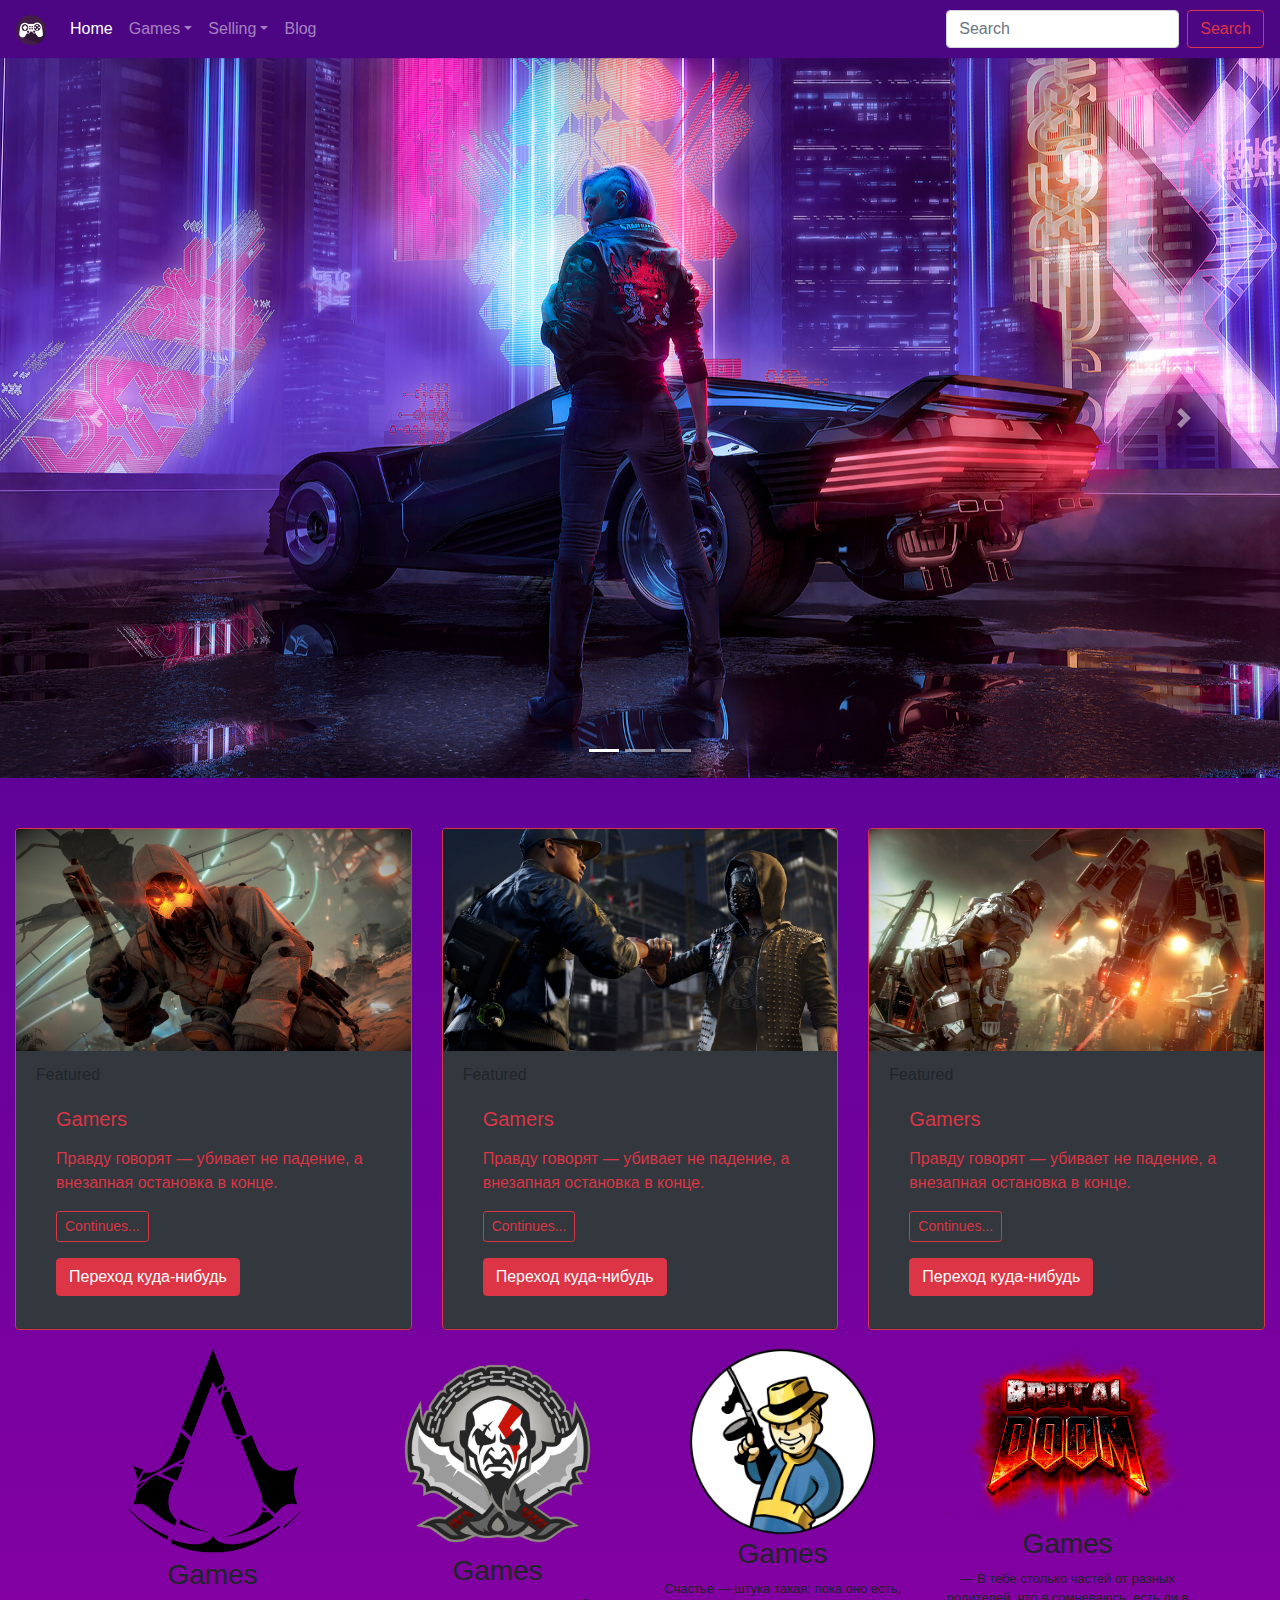
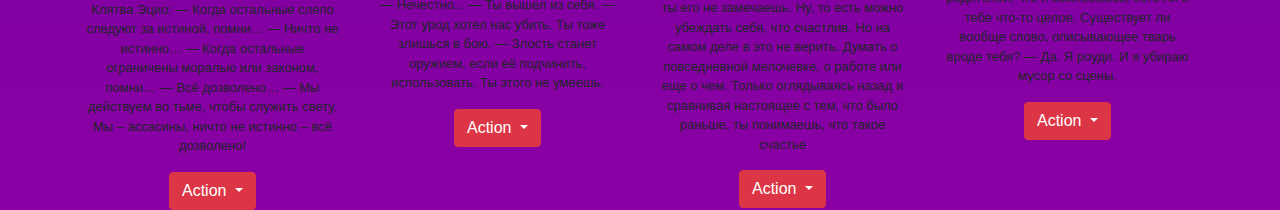
<file: bootstrap/index.html>
<!DOCTYPE html>
<html lang="en">
  <head>
    <!-- Required meta tags -->
    <meta charset="utf-8">
    <meta name="viewport" content="width=device-width, initial-scale=1, shrink-to-fit=no">

    <!-- Bootstrap CSS -->
    <link rel="stylesheet" href="https://stackpath.bootstrapcdn.com/bootstrap/4.3.1/css/bootstrap.min.css" integrity="sha384-ggOyR0iXCbMQv3Xipma34MD+dH/1fQ784/j6cY/iJTQUOhcWr7x9JvoRxT2MZw1T" crossorigin="anonymous">
    <link rel="stylesheet" href="gamestyle.css">
    <link rel="shortcut icon" href="../bootstrap/pictures/gameLoGopng.png" type="image/x-icon">
    <title>GamesStyle</title>
  </head>
  <body>
      <nav class="navbar navbar-expand-lg navbar-dark sticky-top" style="background-color: #4c0583;">
          <a href="#" class="navbar-brand">
              <img src="../bootstrap/pictures/gameLoGopng.png" width="30" height="30" alt="logo">
          </a>
          <button class="navbar-toggler" type="button" data-toggle="collapse" data-target="#navbarSupportedContent" 
          aria-controls="navbarSupportedContent" aria-expanded="false" aria-label="Toggle navigation">
            <span class="navbar-toggler-icon"></span>
          </button>
          <div class="collapse navbar-collapse" id="navbarSupportedContent">
              <ul class="navbar-nav mr-auto">
                  <li class="nav-item active">
                    <a href="#" class="nav-link">Home</a>
                  </li>
                <div class="dropdown">
                  <li class="nav-item">
                    <a href="#" class="nav-link dropdown-toggle" role="button" id="dropdownMenuLink" 
                    data-toggle="dropdown" aria-haspopup="true" aria-expanded="false">Games</a>
                    <div class="dropdown-menu" style="background-color: blueviolet;"ria-labelledby="dropdownMenuLink">
                      <a class="dropdown-item" href="#">Game</a>
                      <a class="dropdown-item" href="#">Production</a>
                      <a class="dropdown-item" href="#">Game Device</a>
                    </div>
                  </li>
                </div>
                <div class="dropdown">
                  <li class="nav-item">
                    <a href="#" class="nav-link dropdown-toggle" role="button" id="dropdownMenuLink" 
                    data-toggle="dropdown" aria-haspopup="true" aria-expanded="false">Selling</a>
                    <div class="dropdown-menu" style="background-color: blueviolet;" aria-labelledby="dropdownMenuLink">
                      <a class="dropdown-item" href="#">Sell</a>
                      <a class="dropdown-item" href="#">Selling</a>
                      <a class="dropdown-item" href="#">Something else here</a>
                    </div>
                  </li>
                </div>
                  <li class="nav-item">
                    <a href="#" class="nav-link" data-toggle="modal" data-target="#exampleModal">Blog</a>
                  </li>
              </ul>
              <form class="form-inline my-2 my-lg-0">
                  <input type="text" class="form-control mr-sm-2" placeholder="Search" aria-label="Search">
                  <button class="btn btn-outline-danger my-2 my-sm-0">Search</button>
              </form>
          </div>
      </nav>

      <div class="container-fluid p-0">
          <div id="carouselExampleIndicators" class="carousel slide" data-ride="carousel">
            <ol class="carousel-indicators">
                <li class="active" data-target="#carouselExampleIndicators" data-slide-to="0">  
                </li>
                <li data-target="#carouselExampleIndicators" data-slide-to="1">
                </li>
                <li data-target="#carouselExampleIndicators" data-slide-to="2">
                </li>
            </ol>
            <div class="carousel-inner" id = "carousel">
                <div class="carousel-item active">
                    <img src="../bootstrap/pictures/carousel/2077.jpg" alt="" class="d-block w-100">
                </div>
                <div class="carousel-item">
                    <img src="../bootstrap/pictures/carousel/godofwar.jpg" alt="" class="d-block w-100">
                </div>
                <div class="carousel-item">
                    <img src="../bootstrap/pictures/carousel/darksiders.jpg" alt="" class="d-block w-100">
                </div>
            </div>
            <a class="carousel-control-prev" href="#carouselExampleIndicators" role="button" data-slide="prev">
              <span class="carousel-control-prev-icon" aria-hidden="true"></span>
              <span class="sr-only">Previous</span>
            </a>
            <a class="carousel-control-next" href="#carouselExampleIndicators" role="button" data-slide="next">
              <span class="carousel-control-next-icon" aria-hidden="true"></span>
              <span class="sr-only">Next</span>
            </a>
          </div>
      </div>


  <div class="container-fluid">
    <div class="card-deck" style="margin-top: 50px;">
      <div class="card w-100 border-danger bg-dark mb-3">
        <img src="../bootstrap/pictures/carousel/1.jpg" class="card-img-top" alt="...">
        <div class="card-header">
          Featured
        <div class="card-body text-danger">
          <h5 class="card-title">Gamers</h5>
            <p class="card-text">
                <p>
                    Правду говорят — убивает не падение, а внезапная остановка в конце.
                </p>
                <button class="btn btn-outline-danger btn-sm" type="button" data-toggle="collapse" data-target="#multiCollapseExample1" aria-expanded="false" aria-controls="multiCollapseExample1">
                  Continues...
                </button>
            </p>
            <div class="collapse" id="multiCollapseExample1">
              <div class="card card-body border-danger">
                Anim pariatur cliche reprehenderit, enim eiusmod high life accusamus terry richardson ad squid. Nihil anim keffiyeh helvetica, craft beer labore wes anderson cred nesciunt sapiente ea proident.
              </div>
            </div>            
          <a href="#" class="btn btn-danger">Переход куда-нибудь</a>
        </div>
      </div>
    </div>
      <div class="card w-100 border-danger bg-dark mb-3">
        <img src="../bootstrap/pictures/carousel/2.jpg" class="card-img-top" alt="...">
        <div class="card-header">
          Featured
        <div class="card-body text-danger">
          <h5 class="card-title">Gamers</h5>
          <p class="card-text">
              <p>
                  Правду говорят — убивает не падение, а внезапная остановка в конце.
              </p>
              <button class="btn btn-outline-danger btn-sm" type="button" data-toggle="collapse" data-target="#multiCollapseExample2" aria-expanded="false" aria-controls="multiCollapseExample2">
                Continues...
              </button>
          </p>
          <div class="collapse" id="multiCollapseExample2">
            <div class="card card-body border-danger">
              Anim pariatur cliche reprehenderit, enim eiusmod high life accusamus terry richardson ad squid. Nihil anim keffiyeh helvetica, craft beer labore wes anderson cred nesciunt sapiente ea proident.
            </div>
          </div>
          <a href="#" class="btn btn-danger">Переход куда-нибудь</a>
        </div>
      </div>
    </div>
      <div class="card w-100 border-danger bg-dark mb-3">
        <img src="../bootstrap/pictures/carousel/3.jpg" class="card-img-top" alt="...">
        <div class="card-header">
          Featured
        <div class="card-body text-danger">
          <h5 class="card-title">Gamers</h5>
          <p class="card-text">
              <p>
                  Правду говорят — убивает не падение, а внезапная остановка в конце.
              </p>
              <button class="btn btn-outline-danger btn-sm" type="button" data-toggle="collapse" data-target="#multiCollapseExample3" aria-expanded="false" aria-controls="multiCollapseExample3">
                Continues...
              </button>
          </p>
          <div class="collapse" id="multiCollapseExample3">
            <div class="card card-body border-danger">
              Anim pariatur cliche reprehenderit, enim eiusmod high life accusamus terry richardson ad squid. Nihil anim keffiyeh helvetica, craft beer labore wes anderson cred nesciunt sapiente ea proident.
            </div>
          </div>
          <a href="#" class="btn btn-danger">Переход куда-нибудь</a>
        </div>
      </div>
    </div>
  </div>
 </div> <!--clossing card -->
      
      <!-- <div class="row">
        <div class="col-sm-6">
          <div class="card">
            <div class="card-body">
              <h5 class="card-title">Специальный заголовок</h5>
              <p class="card-text">With supporting text below as a natural lead-in to additional content.</p>
              <a href="#" class="btn btn-primary">Переход куда-нибудь</a>
            </div>
          </div>
        </div>
        <div class="col-sm-6">
          <div class="card">
            <div class="card-body">
              <h5 class="card-title">Специальный заголовок</h5>
              <p class="card-text">With supporting text below as a natural lead-in to additional content.</p>
              <a href="#" class="btn btn-primary">Переход куда-нибудь</a>
            </div>
          </div>
        </div>
      </div> -->

      <div class="container-fluid">
          <div class="container">
            <div class="row text-center justify-content-center">
              <div class="col-xs-12 col-sm-4 col-lg-3 text-paragraph">
                <img src="../bootstrap/pictures/asscreed.png" alt="" class="w-100">
                <h3>Games</h3>
                <p class="text-paragraph">Клятва Эцио:
                    — Когда остальные слепо следуют за истиной, помни…
                    — Ничто не истинно…
                    — Когда остальные ограничены моралью или законом, помни…
                    — Всё дозволено…
                    — Мы действуем во тьме, чтобы служить свету. Мы – ассасины, ничто не истинно – всё дозволено!</p>
                                <!-- Example single danger button -->
                <div class="btn-group">
                    <button type="button" class="btn btn-danger dropdown-toggle" data-toggle="dropdown" aria-haspopup="true" aria-expanded="false">
                      Action
                    </button>
                    <div class="dropdown-menu">
                      <a class="dropdown-item" href="#">Action</a>
                      <a class="dropdown-item" href="#">Another action</a>
                      <a class="dropdown-item" href="#">Something else here</a>
                      <div class="dropdown-divider"></div>
                      <a class="dropdown-item" href="#">Separated link</a>
                    </div>
                  </div>
              </div>
              <div class="col-xs-12 col-sm-4 col-lg-3">
                <img src="../bootstrap/pictures/gof.png" alt="" class="w-100">
                <h3>Games</h3>
                <p class="text-paragraph">— Нечестно...
                  — Ты вышел из себя.
                  — Этот урод хотел нас убить. Ты тоже злишься в бою.
                  — Злость станет оружием, если её подчинить, использовать. Ты этого не умеешь.</p>
                                <!-- Example single danger button -->
                <div class="btn-group">
                    <button type="button" class="btn btn-danger dropdown-toggle" data-toggle="dropdown" aria-haspopup="true" aria-expanded="false">
                      Action
                    </button>
                    <div class="dropdown-menu">
                      <a class="dropdown-item" href="#">Action</a>
                      <a class="dropdown-item" href="#">Another action</a>
                      <a class="dropdown-item" href="#">Something else here</a>
                      <div class="dropdown-divider"></div>
                      <a class="dropdown-item" href="#">Separated link</a>
                    </div>
                  </div>
              </div>
              <div class="col-xs-12 col-sm-4 col-lg-3">
                <img src="../bootstrap/pictures/fallout-logo-boy-png-7.png" alt="" class="w-75">
                <h3>Games</h3>
                <p class="text-paragraph">Счастье — штука такая: пока оно есть, ты его не замечаешь. Ну, то есть можно убеждать себя, что счастлив. Но на самом деле в это не верить. Думать о повседневной мелочевке, о работе или еще о чем. Только оглядываясь назад и сравнивая настоящее с тем, 
                  что было раньше, ты понимаешь, что такое счастье</p>
                                <!-- Example single danger button -->
                <div class="btn-group">
                    <button type="button" class="btn btn-danger dropdown-toggle" data-toggle="dropdown" aria-haspopup="true" aria-expanded="false">
                      Action
                    </button>
                    <div class="dropdown-menu">
                      <a class="dropdown-item" href="#">Action</a>
                      <a class="dropdown-item" href="#">Another action</a>
                      <a class="dropdown-item" href="#">Something else here</a>
                      <div class="dropdown-divider"></div>
                      <a class="dropdown-item" href="#">Separated link</a>
                    </div>
                  </div>
              </div>
              <div class="col-xs-12 col-sm-4 col-lg-3">
                <img src="../bootstrap/pictures/Brutal_Doom_logo.png" alt="" class="w-100">
                <h3>Games</h3>
                <p class="text-paragraph">— В тебе столько частей от разных родителей, что я сомневаюсь, есть ли в тебе что-то целое. Существует ли вообще слово, описывающее тварь вроде тебя?
                    — Да. Я роуди. И я убираю мусор со сцены.</p>
                                <!-- Example single danger button -->
                <div class="btn-group">
                    <button type="button" class="btn btn-danger dropdown-toggle" data-toggle="dropdown" aria-haspopup="true" aria-expanded="false">
                      Action
                    </button>
                    <div class="dropdown-menu">
                      <a class="dropdown-item" href="#">Action</a>
                      <a class="dropdown-item" href="#">Another action</a>
                      <a class="dropdown-item" href="#">Something else here</a>
                      <div class="dropdown-divider"></div>
                      <a class="dropdown-item" href="#">Separated link</a>
                    </div>
                  </div>
              </div>
            </div>
          </div>
        </div> <!--clossing container -->

      <!-- Button trigger modal -->
<!-- <button type="button" class="btn btn-primary" data-toggle="modal" data-target="#exampleModal">
    Запустить модальное окно
  </button> -->
      
  <!-- Modal -->
  <div class="modal fade" id="exampleModal" tabindex="-1" role="dialog" aria-labelledby="exampleModalLabel" aria-hidden="true">
    <div class="modal-dialog" role="document">
      <div class="modal-content">
        <div class="modal-header">
          <h5 class="modal-title" id="exampleModalLabel">Авторизация</h5>
          <button type="button" class="close" data-dismiss="modal" aria-label="Close">
            <span aria-hidden="true">&times;</span>
          </button>
        </div>
        <div class="modal-body">
          <div class="container-fluid">
            <form>
              <div class="form-group">
                <label for="exampleInputEmail">Email address</label>
                <input type="email" class="form-control" id="exampleInputEmail"
                aria-describedby="emailHelp" placeholder="Email">
                <small id="emailHelp" class="form-text text-muted">Enter your email</small>
              </div>
              <div class="form-group">
                <label for="exampleInputPass">Password</label>
                <input type="password" class="form-control" id="exampleInputPass"
                 placeholder="Password">
                <small id="passHelp" class="form-text text-muted">Enter your password</small>
              </div>
              <div class="form-check">
                <label class="form-check-label">
                  <input type="checkbox" class="form-check-input">
                  Checking
                </label>
              </div>
              <button type="submit" class="btn btn-primary">Go</button>
            </form>
          </div>
        </div>
        <!-- <div class="modal-footer">
          <button type="button" class="btn btn-secondary" data-dismiss="modal">Close</button>
          <button type="button" class="btn btn-primary">Save changes</button>
        </div> -->
      </div>
    </div>
  </div>

    

    <!-- Optional JavaScript -->
    <!-- jQuery first, then Popper.js, then Bootstrap JS -->
    <script src="https://code.jquery.com/jquery-3.3.1.slim.min.js" integrity="sha384-q8i/X+965DzO0rT7abK41JStQIAqVgRVzpbzo5smXKp4YfRvH+8abtTE1Pi6jizo" crossorigin="anonymous"></script>
    <script src="https://cdnjs.cloudflare.com/ajax/libs/popper.js/1.14.7/umd/popper.min.js" integrity="sha384-UO2eT0CpHqdSJQ6hJty5KVphtPhzWj9WO1clHTMGa3JDZwrnQq4sF86dIHNDz0W1" crossorigin="anonymous"></script>
    <script src="https://stackpath.bootstrapcdn.com/bootstrap/4.3.1/js/bootstrap.min.js" integrity="sha384-JjSmVgyd0p3pXB1rRibZUAYoIIy6OrQ6VrjIEaFf/nJGzIxFDsf4x0xIM+B07jRM" crossorigin="anonymous"></script>
    <script src="script.js"></script>
  </body>
</html>
</file>
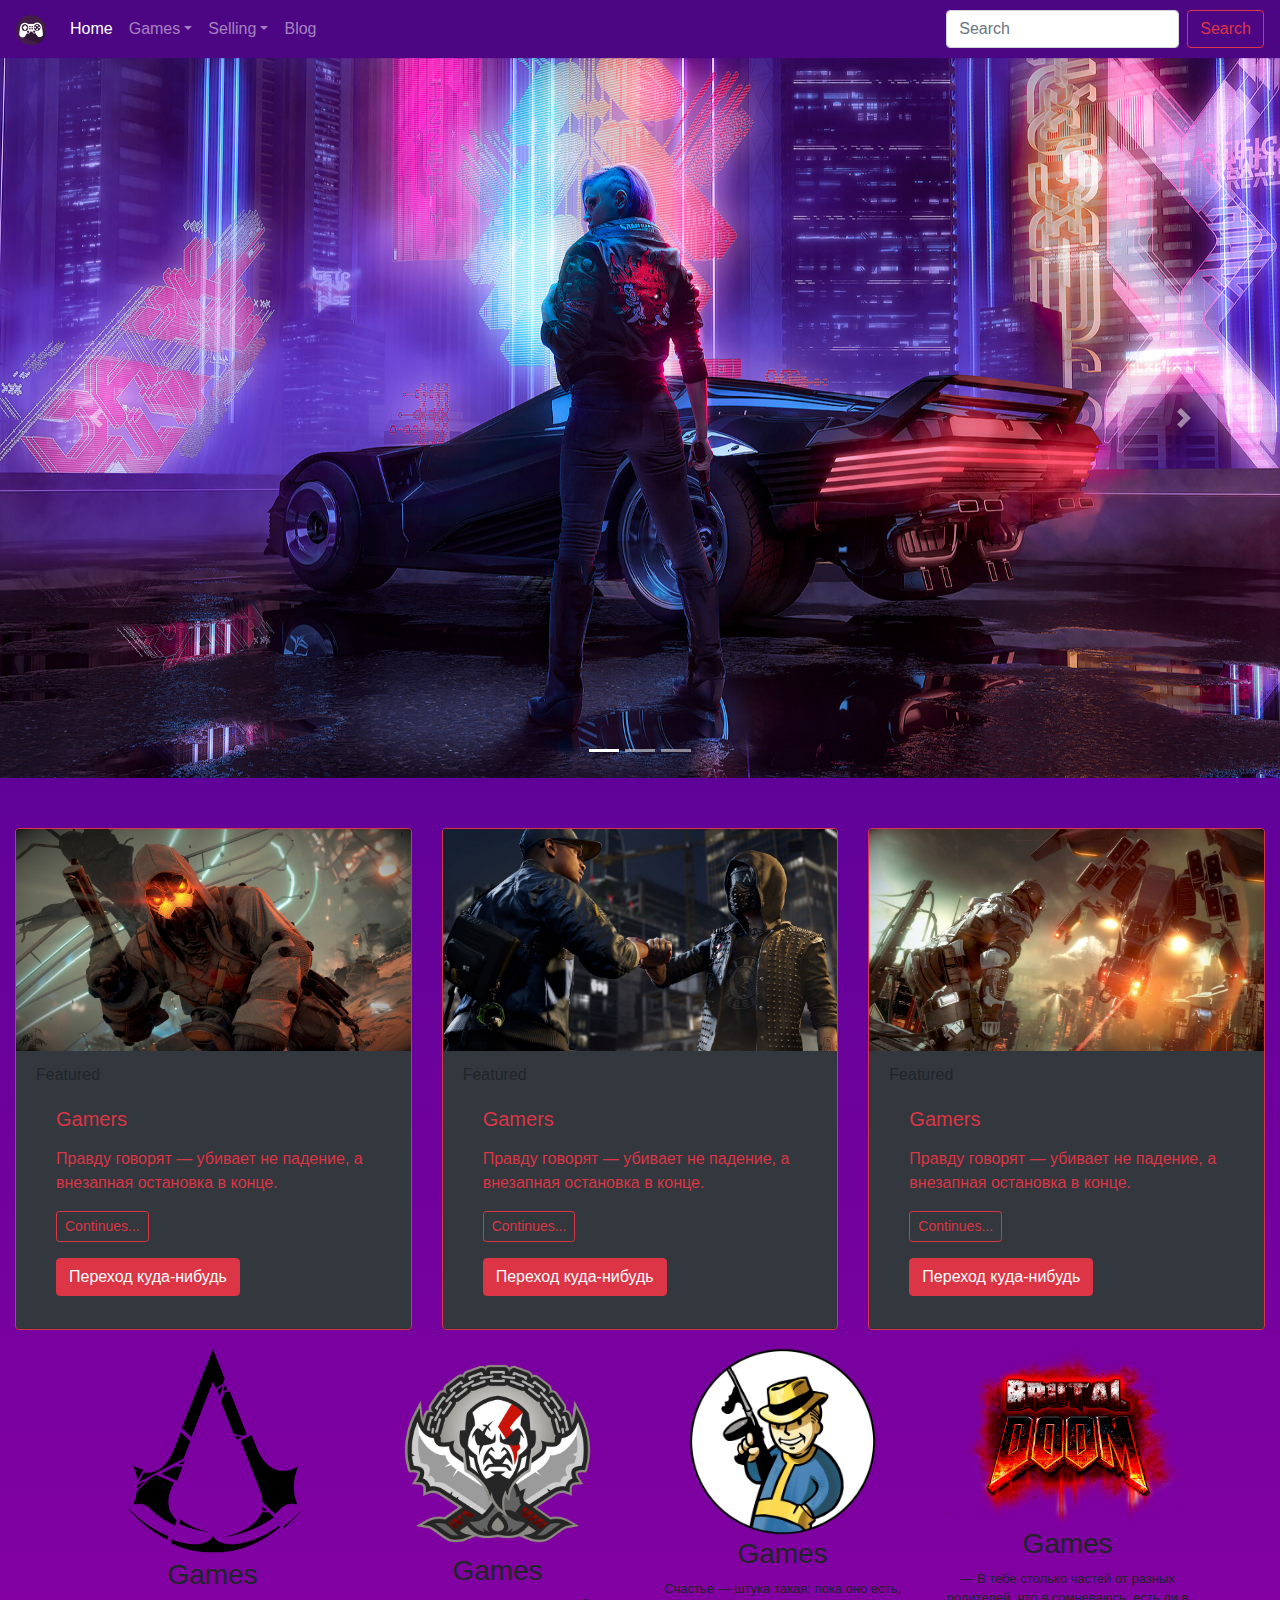
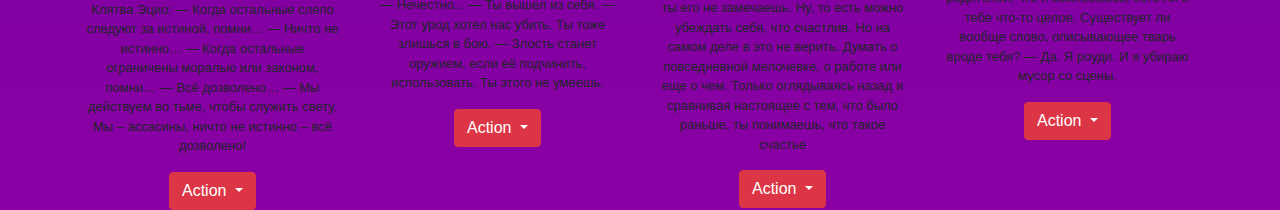
<file: bootstrap/главная страниц.html>
<!DOCTYPE html>
<html lang="en">
  <head>
    <!-- Required meta tags -->
    <meta charset="utf-8">
    <meta name="viewport" content="width=device-width, initial-scale=1, shrink-to-fit=no">

    <!-- Bootstrap CSS -->
    <link rel="stylesheet" href="https://stackpath.bootstrapcdn.com/bootstrap/4.3.1/css/bootstrap.min.css" integrity="sha384-ggOyR0iXCbMQv3Xipma34MD+dH/1fQ784/j6cY/iJTQUOhcWr7x9JvoRxT2MZw1T" crossorigin="anonymous">
    <link rel="stylesheet" href="gamestyle.css">
    <link rel="shortcut icon" href="../bootstrap/pictures/gameLoGopng.png" type="image/x-icon">
    <title>GamesStyle</title>
  </head>
  <body>
      <nav class="navbar navbar-expand-lg navbar-dark sticky-top" style="background-color: #4c0583;">
          <a href="#" class="navbar-brand">
              <img src="../bootstrap/pictures/gameLoGopng.png" width="30" height="30" alt="logo">
          </a>
          <button class="navbar-toggler" type="button" data-toggle="collapse" data-target="#navbarSupportedContent" 
          aria-controls="navbarSupportedContent" aria-expanded="false" aria-label="Toggle navigation">
            <span class="navbar-toggler-icon"></span>
          </button>
          <div class="collapse navbar-collapse" id="navbarSupportedContent">
              <ul class="navbar-nav mr-auto">
                  <li class="nav-item active">
                    <a href="#" class="nav-link">Home</a>
                  </li>
                <div class="dropdown">
                  <li class="nav-item">
                    <a href="#" class="nav-link dropdown-toggle" role="button" id="dropdownMenuLink" 
                    data-toggle="dropdown" aria-haspopup="true" aria-expanded="false">Games</a>
                    <div class="dropdown-menu" style="background-color: blueviolet;"ria-labelledby="dropdownMenuLink">
                      <a class="dropdown-item" href="#">Game</a>
                      <a class="dropdown-item" href="#">Production</a>
                      <a class="dropdown-item" href="#">Game Device</a>
                    </div>
                  </li>
                </div>
                <div class="dropdown">
                  <li class="nav-item">
                    <a href="#" class="nav-link dropdown-toggle" role="button" id="dropdownMenuLink" 
                    data-toggle="dropdown" aria-haspopup="true" aria-expanded="false">Selling</a>
                    <div class="dropdown-menu" style="background-color: blueviolet;" aria-labelledby="dropdownMenuLink">
                      <a class="dropdown-item" href="#">Sell</a>
                      <a class="dropdown-item" href="#">Selling</a>
                      <a class="dropdown-item" href="#">Something else here</a>
                    </div>
                  </li>
                </div>
                  <li class="nav-item">
                    <a href="#" class="nav-link" data-toggle="modal" data-target="#exampleModal">Blog</a>
                  </li>
              </ul>
              <form class="form-inline my-2 my-lg-0">
                  <input type="text" class="form-control mr-sm-2" placeholder="Search" aria-label="Search">
                  <button class="btn btn-outline-danger my-2 my-sm-0">Search</button>
              </form>
          </div>
      </nav>

      <div class="container-fluid p-0">
          <div id="carouselExampleIndicators" class="carousel slide" data-ride="carousel">
            <ol class="carousel-indicators">
                <li class="active" data-target="#carouselExampleIndicators" data-slide-to="0">  
                </li>
                <li data-target="#carouselExampleIndicators" data-slide-to="1">
                </li>
                <li data-target="#carouselExampleIndicators" data-slide-to="2">
                </li>
            </ol>
            <div class="carousel-inner">
                <div class="carousel-item active">
                    <img src="../bootstrap/pictures/carousel/2077.jpg" alt="" class="d-block w-100">
                </div>
                <div class="carousel-item">
                    <img src="../bootstrap/pictures/carousel/godofwar.jpg" alt="" class="d-block w-100">
                </div>
                <div class="carousel-item">
                    <img src="../bootstrap/pictures/carousel/darksiders.jpg" alt="" class="d-block w-100">
                </div>
            </div>
            <a class="carousel-control-prev" href="#carouselExampleIndicators" role="button" data-slide="prev">
              <span class="carousel-control-prev-icon" aria-hidden="true"></span>
              <span class="sr-only">Previous</span>
            </a>
            <a class="carousel-control-next" href="#carouselExampleIndicators" role="button" data-slide="next">
              <span class="carousel-control-next-icon" aria-hidden="true"></span>
              <span class="sr-only">Next</span>
            </a>
          </div>
      </div>


  <div class="container-fluid">
    <div class="card-deck" style="margin-top: 50px;">
      <div class="card w-100 border-danger bg-dark mb-3">
        <img src="../bootstrap/pictures/carousel/1.jpg" class="card-img-top" alt="...">
        <div class="card-header">
          Featured
        <div class="card-body text-danger">
          <h5 class="card-title">Gamers</h5>
            <p class="card-text">
                <p>
                    Правду говорят — убивает не падение, а внезапная остановка в конце.
                </p>
                <button class="btn btn-outline-danger btn-sm" type="button" data-toggle="collapse" data-target="#multiCollapseExample1" aria-expanded="false" aria-controls="multiCollapseExample1">
                  Continues...
                </button>
            </p>
            <div class="collapse" id="multiCollapseExample1">
              <div class="card card-body border-danger">
                Anim pariatur cliche reprehenderit, enim eiusmod high life accusamus terry richardson ad squid. Nihil anim keffiyeh helvetica, craft beer labore wes anderson cred nesciunt sapiente ea proident.
              </div>
            </div>            
          <a href="#" class="btn btn-danger">Переход куда-нибудь</a>
        </div>
      </div>
    </div>
      <div class="card w-100 border-danger bg-dark mb-3">
        <img src="../bootstrap/pictures/carousel/2.jpg" class="card-img-top" alt="...">
        <div class="card-header">
          Featured
        <div class="card-body text-danger">
          <h5 class="card-title">Gamers</h5>
          <p class="card-text">
              <p>
                  Правду говорят — убивает не падение, а внезапная остановка в конце.
              </p>
              <button class="btn btn-outline-danger btn-sm" type="button" data-toggle="collapse" data-target="#multiCollapseExample2" aria-expanded="false" aria-controls="multiCollapseExample2">
                Continues...
              </button>
          </p>
          <div class="collapse" id="multiCollapseExample2">
            <div class="card card-body border-danger">
              Anim pariatur cliche reprehenderit, enim eiusmod high life accusamus terry richardson ad squid. Nihil anim keffiyeh helvetica, craft beer labore wes anderson cred nesciunt sapiente ea proident.
            </div>
          </div>
          <a href="#" class="btn btn-danger">Переход куда-нибудь</a>
        </div>
      </div>
    </div>
      <div class="card w-100 border-danger bg-dark mb-3">
        <img src="../bootstrap/pictures/carousel/3.jpg" class="card-img-top" alt="...">
        <div class="card-header">
          Featured
        <div class="card-body text-danger">
          <h5 class="card-title">Gamers</h5>
          <p class="card-text">
              <p>
                  Правду говорят — убивает не падение, а внезапная остановка в конце.
              </p>
              <button class="btn btn-outline-danger btn-sm" type="button" data-toggle="collapse" data-target="#multiCollapseExample3" aria-expanded="false" aria-controls="multiCollapseExample3">
                Continues...
              </button>
          </p>
          <div class="collapse" id="multiCollapseExample3">
            <div class="card card-body border-danger">
              Anim pariatur cliche reprehenderit, enim eiusmod high life accusamus terry richardson ad squid. Nihil anim keffiyeh helvetica, craft beer labore wes anderson cred nesciunt sapiente ea proident.
            </div>
          </div>
          <a href="#" class="btn btn-danger">Переход куда-нибудь</a>
        </div>
      </div>
    </div>
  </div>
 </div> <!--clossing card -->
      
      <!-- <div class="row">
        <div class="col-sm-6">
          <div class="card">
            <div class="card-body">
              <h5 class="card-title">Специальный заголовок</h5>
              <p class="card-text">With supporting text below as a natural lead-in to additional content.</p>
              <a href="#" class="btn btn-primary">Переход куда-нибудь</a>
            </div>
          </div>
        </div>
        <div class="col-sm-6">
          <div class="card">
            <div class="card-body">
              <h5 class="card-title">Специальный заголовок</h5>
              <p class="card-text">With supporting text below as a natural lead-in to additional content.</p>
              <a href="#" class="btn btn-primary">Переход куда-нибудь</a>
            </div>
          </div>
        </div>
      </div> -->

      <div class="container-fluid">
          <div class="container">
            <div class="row text-center justify-content-center">
              <div class="col-xs-12 col-sm-4 col-lg-3 text-paragraph">
                <img src="../bootstrap/pictures/asscreed.png" alt="" class="w-100">
                <h3>Games</h3>
                <p class="text-paragraph">Клятва Эцио:
                    — Когда остальные слепо следуют за истиной, помни…
                    — Ничто не истинно…
                    — Когда остальные ограничены моралью или законом, помни…
                    — Всё дозволено…
                    — Мы действуем во тьме, чтобы служить свету. Мы – ассасины, ничто не истинно – всё дозволено!</p>
                                <!-- Example single danger button -->
                <div class="btn-group">
                    <button type="button" class="btn btn-danger dropdown-toggle" data-toggle="dropdown" aria-haspopup="true" aria-expanded="false">
                      Action
                    </button>
                    <div class="dropdown-menu">
                      <a class="dropdown-item" href="#">Action</a>
                      <a class="dropdown-item" href="#">Another action</a>
                      <a class="dropdown-item" href="#">Something else here</a>
                      <div class="dropdown-divider"></div>
                      <a class="dropdown-item" href="#">Separated link</a>
                    </div>
                  </div>
              </div>
              <div class="col-xs-12 col-sm-4 col-lg-3">
                <img src="../bootstrap/pictures/gof.png" alt="" class="w-100">
                <h3>Games</h3>
                <p class="text-paragraph">— Нечестно...
                  — Ты вышел из себя.
                  — Этот урод хотел нас убить. Ты тоже злишься в бою.
                  — Злость станет оружием, если её подчинить, использовать. Ты этого не умеешь.</p>
                                <!-- Example single danger button -->
                <div class="btn-group">
                    <button type="button" class="btn btn-danger dropdown-toggle" data-toggle="dropdown" aria-haspopup="true" aria-expanded="false">
                      Action
                    </button>
                    <div class="dropdown-menu">
                      <a class="dropdown-item" href="#">Action</a>
                      <a class="dropdown-item" href="#">Another action</a>
                      <a class="dropdown-item" href="#">Something else here</a>
                      <div class="dropdown-divider"></div>
                      <a class="dropdown-item" href="#">Separated link</a>
                    </div>
                  </div>
              </div>
              <div class="col-xs-12 col-sm-4 col-lg-3">
                <img src="../bootstrap/pictures/fallout-logo-boy-png-7.png" alt="" class="w-75">
                <h3>Games</h3>
                <p class="text-paragraph">Счастье — штука такая: пока оно есть, ты его не замечаешь. Ну, то есть можно убеждать себя, что счастлив. Но на самом деле в это не верить. Думать о повседневной мелочевке, о работе или еще о чем. Только оглядываясь назад и сравнивая настоящее с тем, 
                  что было раньше, ты понимаешь, что такое счастье</p>
                                <!-- Example single danger button -->
                <div class="btn-group">
                    <button type="button" class="btn btn-danger dropdown-toggle" data-toggle="dropdown" aria-haspopup="true" aria-expanded="false">
                      Action
                    </button>
                    <div class="dropdown-menu">
                      <a class="dropdown-item" href="#">Action</a>
                      <a class="dropdown-item" href="#">Another action</a>
                      <a class="dropdown-item" href="#">Something else here</a>
                      <div class="dropdown-divider"></div>
                      <a class="dropdown-item" href="#">Separated link</a>
                    </div>
                  </div>
              </div>
              <div class="col-xs-12 col-sm-4 col-lg-3">
                <img src="../bootstrap/pictures/Brutal_Doom_logo.png" alt="" class="w-100">
                <h3>Games</h3>
                <p class="text-paragraph">— В тебе столько частей от разных родителей, что я сомневаюсь, есть ли в тебе что-то целое. Существует ли вообще слово, описывающее тварь вроде тебя?
                    — Да. Я роуди. И я убираю мусор со сцены.</p>
                                <!-- Example single danger button -->
                <div class="btn-group">
                    <button type="button" class="btn btn-danger dropdown-toggle" data-toggle="dropdown" aria-haspopup="true" aria-expanded="false">
                      Action
                    </button>
                    <div class="dropdown-menu">
                      <a class="dropdown-item" href="#">Action</a>
                      <a class="dropdown-item" href="#">Another action</a>
                      <a class="dropdown-item" href="#">Something else here</a>
                      <div class="dropdown-divider"></div>
                      <a class="dropdown-item" href="#">Separated link</a>
                    </div>
                  </div>
              </div>
            </div>
          </div>
        </div> <!--clossing container -->

      <!-- Button trigger modal -->
<!-- <button type="button" class="btn btn-primary" data-toggle="modal" data-target="#exampleModal">
    Запустить модальное окно
  </button> -->
      
  <!-- Modal -->
  <div class="modal fade" id="exampleModal" tabindex="-1" role="dialog" aria-labelledby="exampleModalLabel" aria-hidden="true">
    <div class="modal-dialog" role="document">
      <div class="modal-content">
        <div class="modal-header">
          <h5 class="modal-title" id="exampleModalLabel">Авторизация</h5>
          <button type="button" class="close" data-dismiss="modal" aria-label="Close">
            <span aria-hidden="true">&times;</span>
          </button>
        </div>
        <div class="modal-body">
          <div class="container-fluid">
            <form>
              <div class="form-group">
                <label for="exampleInputEmail">Email address</label>
                <input type="email" class="form-control" id="exampleInputEmail"
                aria-describedby="emailHelp" placeholder="Email">
                <small id="emailHelp" class="form-text text-muted">Enter your email</small>
              </div>
              <div class="form-group">
                <label for="exampleInputPass">Password</label>
                <input type="password" class="form-control" id="exampleInputPass"
                 placeholder="Password">
                <small id="passHelp" class="form-text text-muted">Enter your password</small>
              </div>
              <div class="form-check">
                <label class="form-check-label">
                  <input type="checkbox" class="form-check-input">
                  Checking
                </label>
              </div>
              <button type="submit" class="btn btn-primary">Go</button>
            </form>
          </div>
        </div>
        <!-- <div class="modal-footer">
          <button type="button" class="btn btn-secondary" data-dismiss="modal">Close</button>
          <button type="button" class="btn btn-primary">Save changes</button>
        </div> -->
      </div>
    </div>
  </div>

    

    <!-- Optional JavaScript -->
    <!-- jQuery first, then Popper.js, then Bootstrap JS -->
    <script src="https://code.jquery.com/jquery-3.3.1.slim.min.js" integrity="sha384-q8i/X+965DzO0rT7abK41JStQIAqVgRVzpbzo5smXKp4YfRvH+8abtTE1Pi6jizo" crossorigin="anonymous"></script>
    <script src="https://cdnjs.cloudflare.com/ajax/libs/popper.js/1.14.7/umd/popper.min.js" integrity="sha384-UO2eT0CpHqdSJQ6hJty5KVphtPhzWj9WO1clHTMGa3JDZwrnQq4sF86dIHNDz0W1" crossorigin="anonymous"></script>
    <script src="https://stackpath.bootstrapcdn.com/bootstrap/4.3.1/js/bootstrap.min.js" integrity="sha384-JjSmVgyd0p3pXB1rRibZUAYoIIy6OrQ6VrjIEaFf/nJGzIxFDsf4x0xIM+B07jRM" crossorigin="anonymous"></script>
    <script src="script.js"></script>
  </body>
</html>
</file>
<file: bootstrap/gamestyle.css>
body{
    /* height: 2000px; */
    background: linear-gradient(to bottom, #3f0390, #8b00a4);
}
.p-0{
    padding: 0;
}
/* .crd{
    display: block;
    justify-content: center;
    
} */

.text-paragraph{
    font-size: 13px;
    text-align: center;
}
</file>
